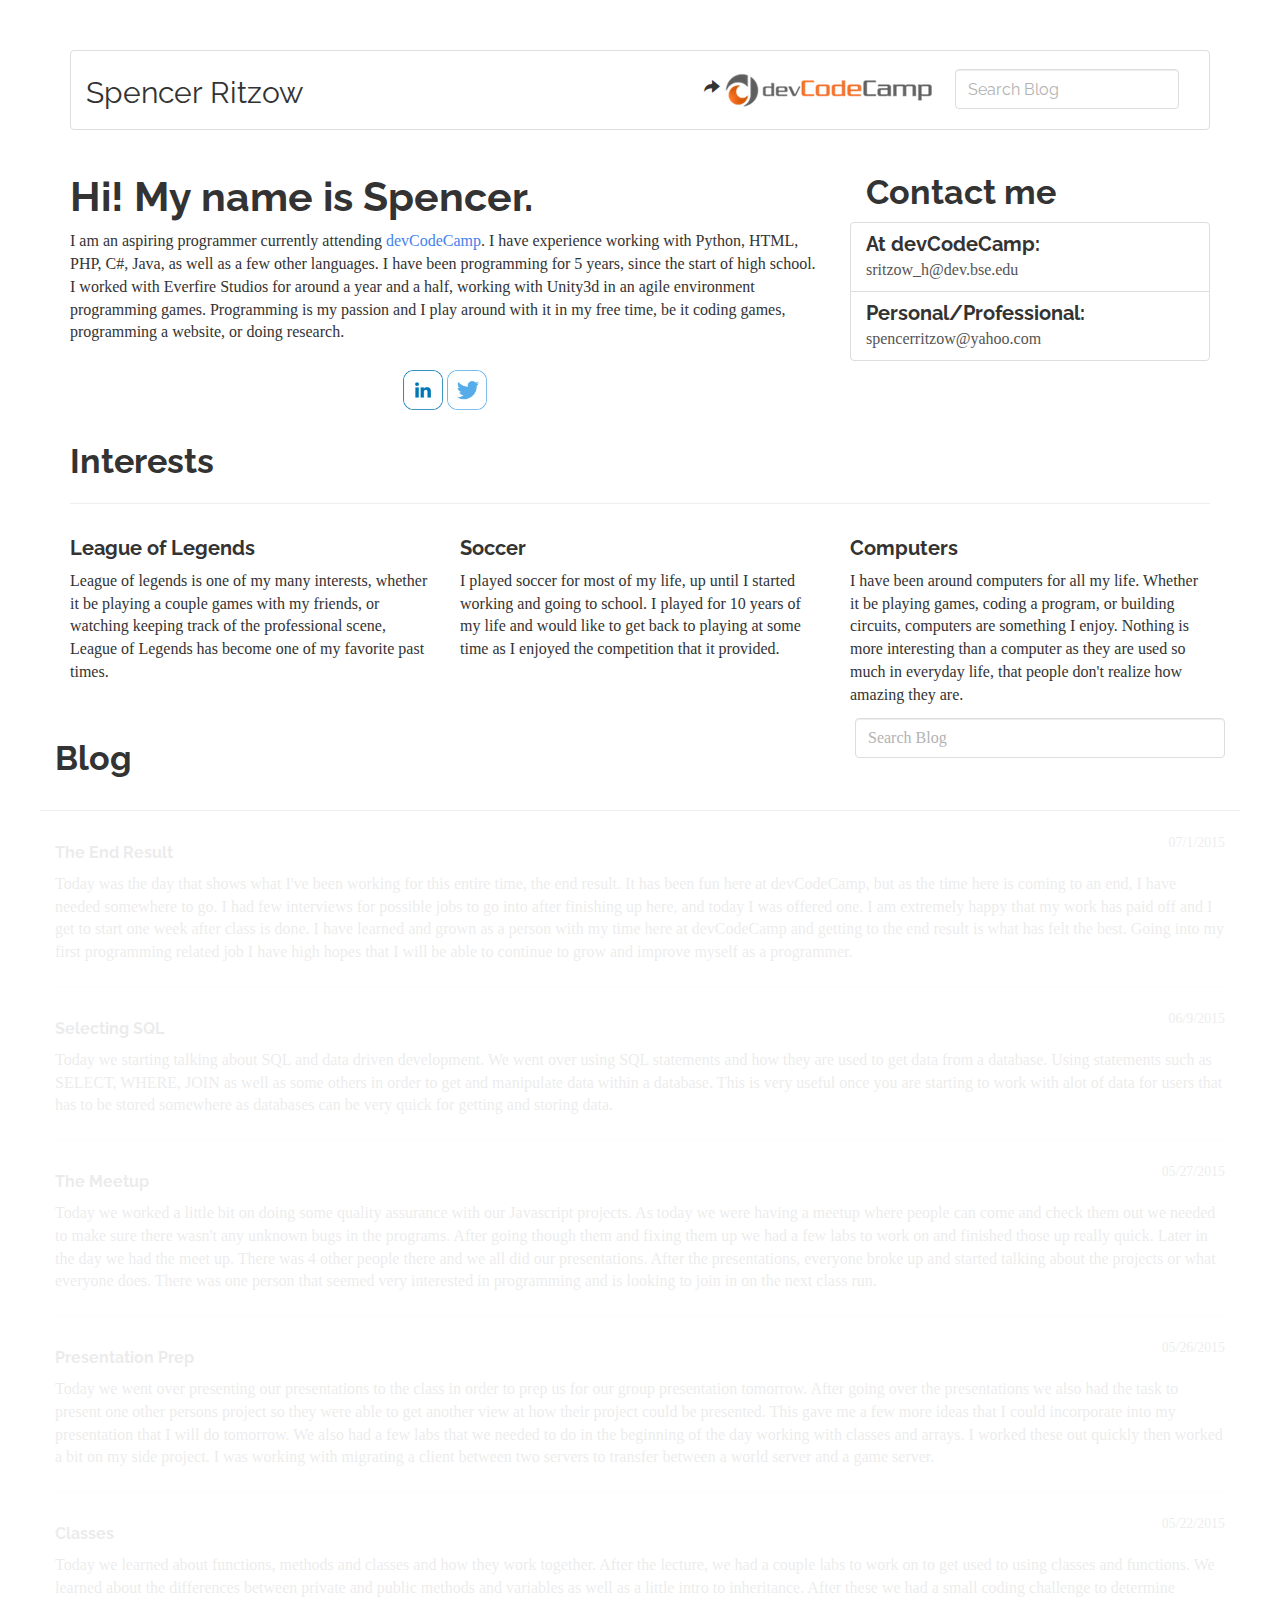
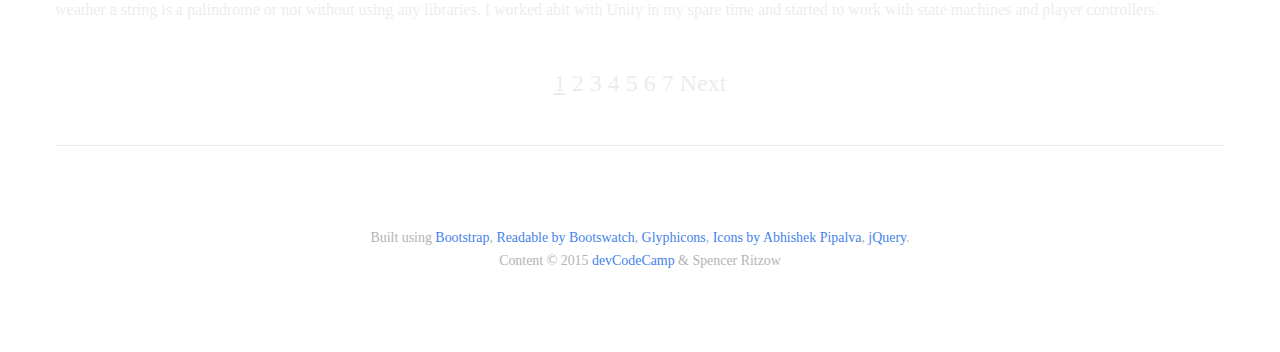
<file: index.html>
<!DOCTYPE html>
<html lang="en">
  <head>
    <meta charset="utf-8">
    <meta http-equiv="X-UA-Compatible" content="IE=edge">
    <meta name="viewport" content="width=device-width, initial-scale=1">
    <link rel="icon" href="favicon.ico">

    <title>Blog</title>

    <!-- CSS -->
    <link href="assets/css/bootstrap.css" rel="stylesheet">
    <link href="assets/css/bootswatch.css" rel="stylesheet">

    <!-- HTML5 shim and Respond.js for IE8 support of HTML5 elements and media queries -->
    <!--[if lt IE 9]>
      <script src="assets/js/html5shiv.min.js"></script>
      <script src="assets/js/respond.min.js"></script>
    <![endif]-->

    <style>
    .sicon {
    	height:40px;
    	margin-top: 15px;
    	vertical-align: bottom;
    }
	</style>
	
  </head>
  
<body>
<div class="container">
	<nav class="navbar navbar-inverse">
		<div class="container-fluid">
			<div class="navbar-header">
			<button type="button" class="navbar-toggle collapsed" data-toggle="collapse" data-target="#bs-example-navbar-collapse-2">
				<span class="sr-only">Toggle navigation</span>
				<span class="icon-bar"></span>
				<span class="icon-bar"></span>
				<span class="icon-bar"></span>
			</button>
			<a class="navbar-brand" href="#">Spencer Ritzow</a>
		</div>
		<div class="collapse navbar-collapse" id="bs-example-navbar-collapse-2">
			<ul class="nav navbar-nav">
			</ul>
			<ul class="nav navbar-nav navbar-right">
				<li><a href="http://www.devcodecamp.com" target="_blank"><span class="glyphicon glyphicon-share-alt" aria-hidden="true"></span> <img src="assets/img/devcodecamp.png" alt="devcodecamp"></a></li>	
				<li><input type="text" id="search-second" class="form-control" placeholder="Search Blog" style="float:right; margin-top:18px;"></li>

			</ul>
		</div>
	</nav>
	<div id = "information">
		<div class="row">
			<div class="col-md-8">
				<h1>Hi! My name is Spencer.</h1> 
				<p>I am an aspiring programmer currently attending <a href="http://www.devcodecamp.com/" target="_blank">devCodeCamp</a>. I have experience working with Python, HTML, PHP, C#, Java, as well as a few other languages. I have been programming for 5 years, since the start of high school. I worked with Everfire Studios for around a year and a half, working with Unity3d in an agile environment programming games. Programming is my passion and I play around with it in my free time, be it coding games, programming a website, or doing research.</p>
				<center>

				<p>
					<a href="https://www.linkedin.com/in/spencerritzow" target="_blank"><img class="sicon" src="assets/img/in.png" alt="linkedin"></a>
					<a href="https://twitter.com/SpencerRitzow" target="_blank"><img class="sicon" src="assets/img/tw.png" alt="twitter"></a>
					<!--<a href="#" target="_blank"><img class="sicon" src="assets/img/is.png" alt="instagram"></a>-->
				</p>
				</center>
			</div>
			<div class="col-md-4">
				<h2>&nbsp;&nbsp;Contact me</h2>
				<div class="list-group">
					<a href="mailto:sritzow_h@dev.bse.edu" target="_top" class="list-group-item">
						<h4 class="list-group-item-heading">At devCodeCamp:</h4>
						<p class="list-group-item-text">sritzow_h@dev.bse.edu</p>
					</a>
					<a href="mailto:spencerritzow@yahoo.com" target="_top" class="list-group-item">
						<h4 class="list-group-item-heading">Personal/Professional:</h4>
						<p class="list-group-item-text">spencerritzow@yahoo.com</p>
					</a>


				</div>
			</div>
		</div>
		  
		<div class="row">
			<div class="col-md-12">
				<h2>Interests</h2>
				<hr/>
			</div>
		</div>

		<div class="row">
			<div class="col-sm-4">
				<h4>League of Legends</h4>
				<p>League of legends is one of my many interests, whether it be playing a couple games with my friends, or watching keeping track of the professional scene, League of Legends has become one of my favorite past times.</p>
			</div>
			<div class="col-sm-4">
				<h4>Soccer</h4>
				<p>I played soccer for most of my life, up until I started working and going to school. I played for 10 years of my life and would like to get back to playing at some time as I enjoyed the competition that it provided.</p>
			</div>
			<div class="col-sm-4">
				<h4>Computers</h4>
				<p>I have been around computers for all my life. Whether it be playing games, coding a program, or building circuits, computers are something I enjoy. Nothing is more interesting than a computer as they are used so much in everyday life, that people don't realize how amazing they are.</p>
			</div>
		</div>

		<div id="blogheader" class="row">
			<!--    Your blog header and search bar will eventually go here. Ignore this comment for now. -->
			<div class="row"> 
				<div class="col-md-8"> 
					<h2>Blog</h2> 
				</div> 
				<div class="col-md-4"> 
					<span style="height:50px;"> </span> 
					<input type='text' class='search form-control' id='search2' name="search2" placeholder="Search Blog" style="float:right;" /> 
				</div> 
			</div> 
		</div>
	</div>
	
	<div id="blogcontent" class="row">
    	<div class="row"> 
			<hr/> 
		</div> 

		<div id="blog" class="row"> 
		<!-- blog posts are generated here --> 
		</div> 
	</div>

   <div class="row">
	<hr/>
	<footer class="text-center">
	    <p class="text-muted">
	    <small>
	    Built using
	    <a href="http://twitter.github.com/bootstrap/" target="_blank">Bootstrap</a>,
	    <a href="http://www.bootswatch.com" target="_blank">Readable by Bootswatch</a>,
	    <a href="http://glyphicons.com" target="_blank">Glyphicons</a>,
	    <a href="https://www.behance.net/abhishekpipalva" target="_blank">Icons by Abhishek Pipalva</a>,
	    <a href="http://www.jquery.com" target="_blank">jQuery</a>.
	    <br/>
	    Content &copy; 2015 <a href="http://www.devcodecamp.com/" target="_blank">devCodeCamp</a> &amp; Spencer Ritzow
	    </small>
	    </p>
	</footer>
    </div>		

</div><!-- /.container -->

<!--  JavaScript - Placed at the end of the document so the pages load faster -->
<script src="assets/js/jquery.js"></script>
<script src="assets/js/bootstrap.min.js"></script>
<script src="assets/js/blogger.js"></script>
</body>
</html>
</file>
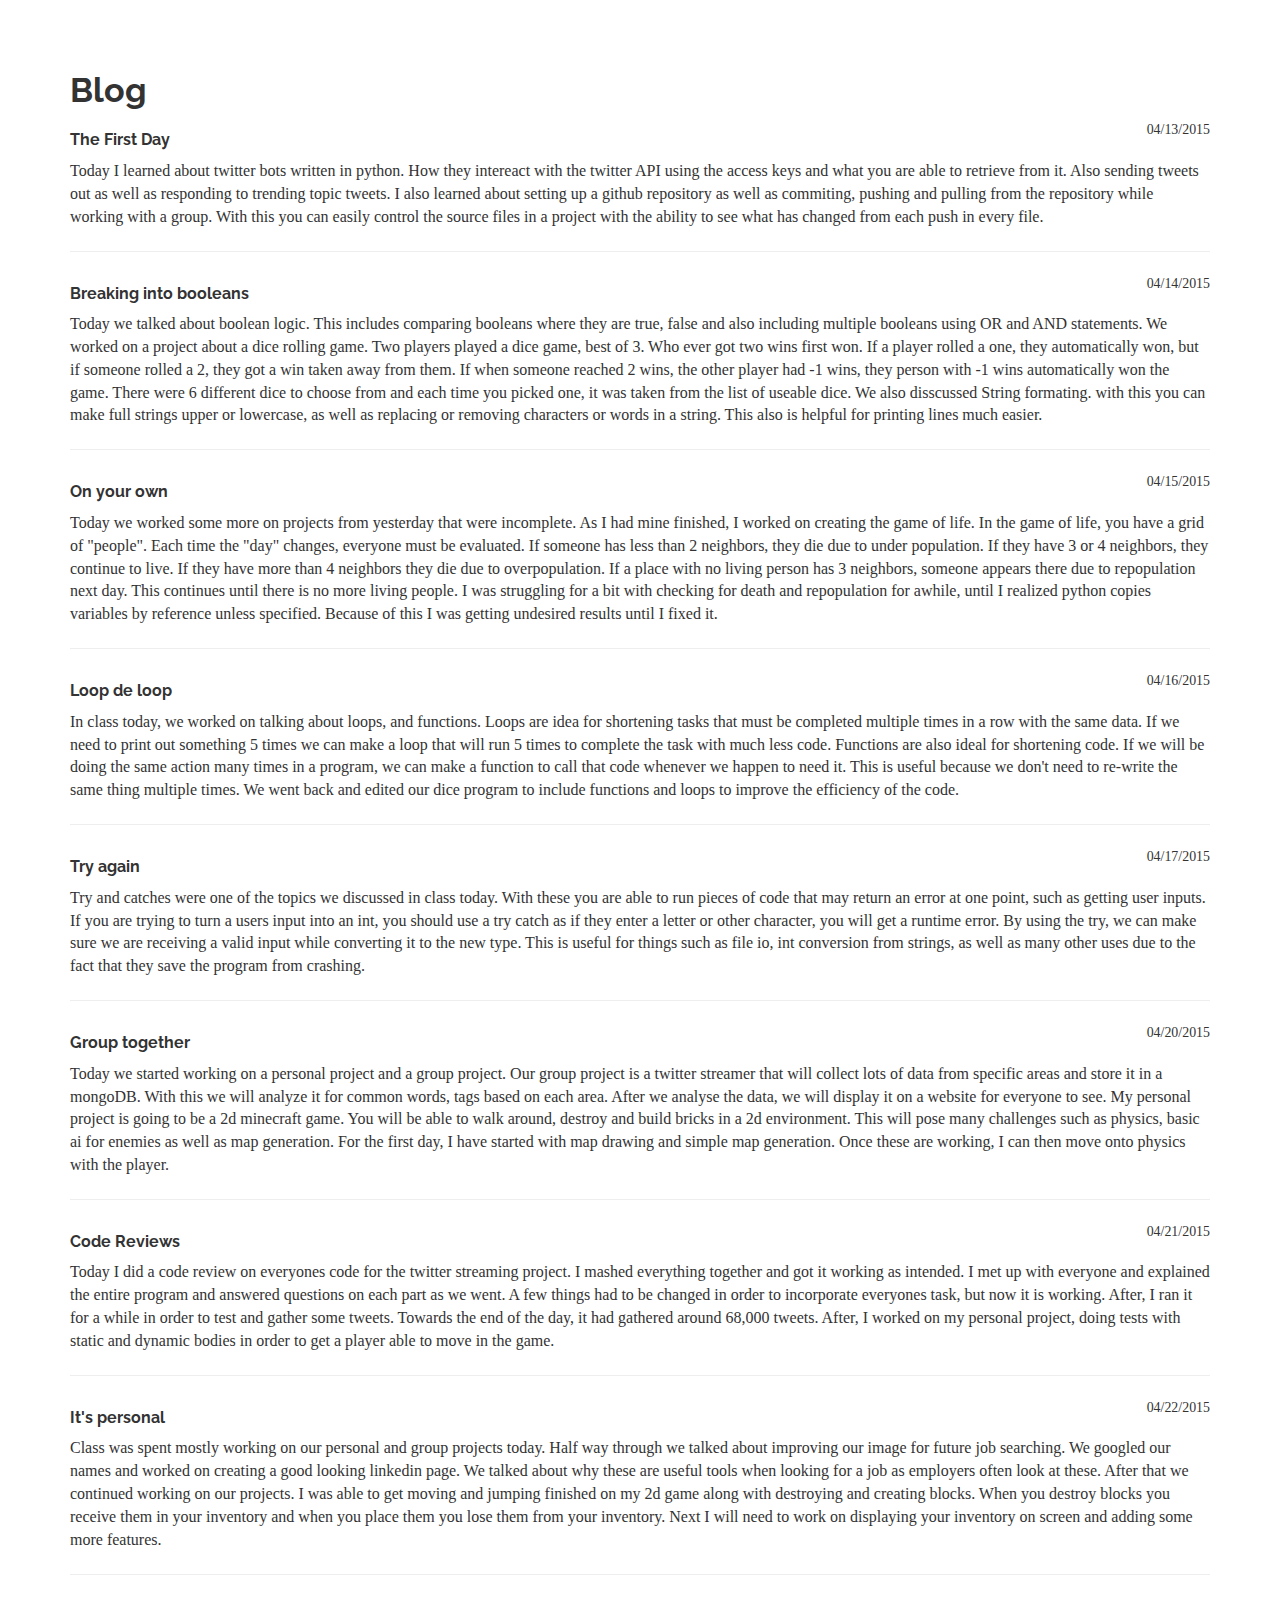
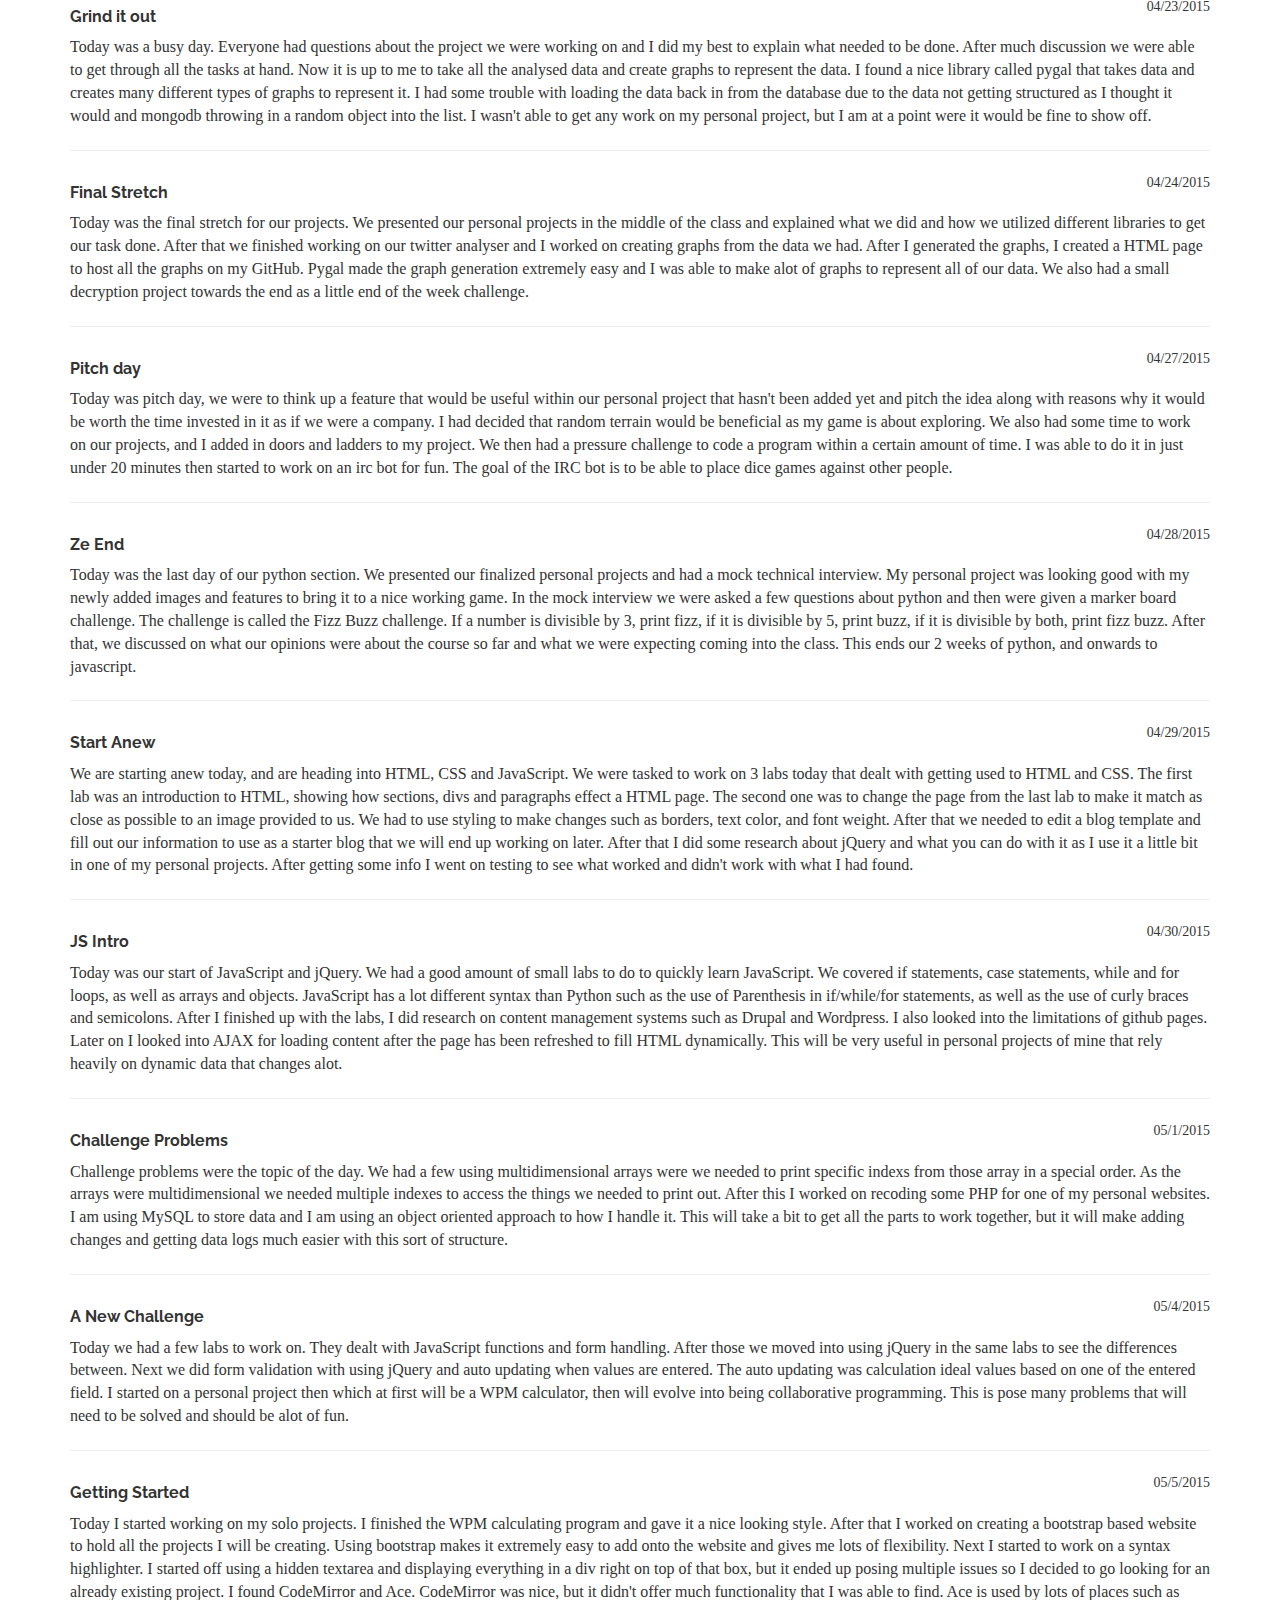
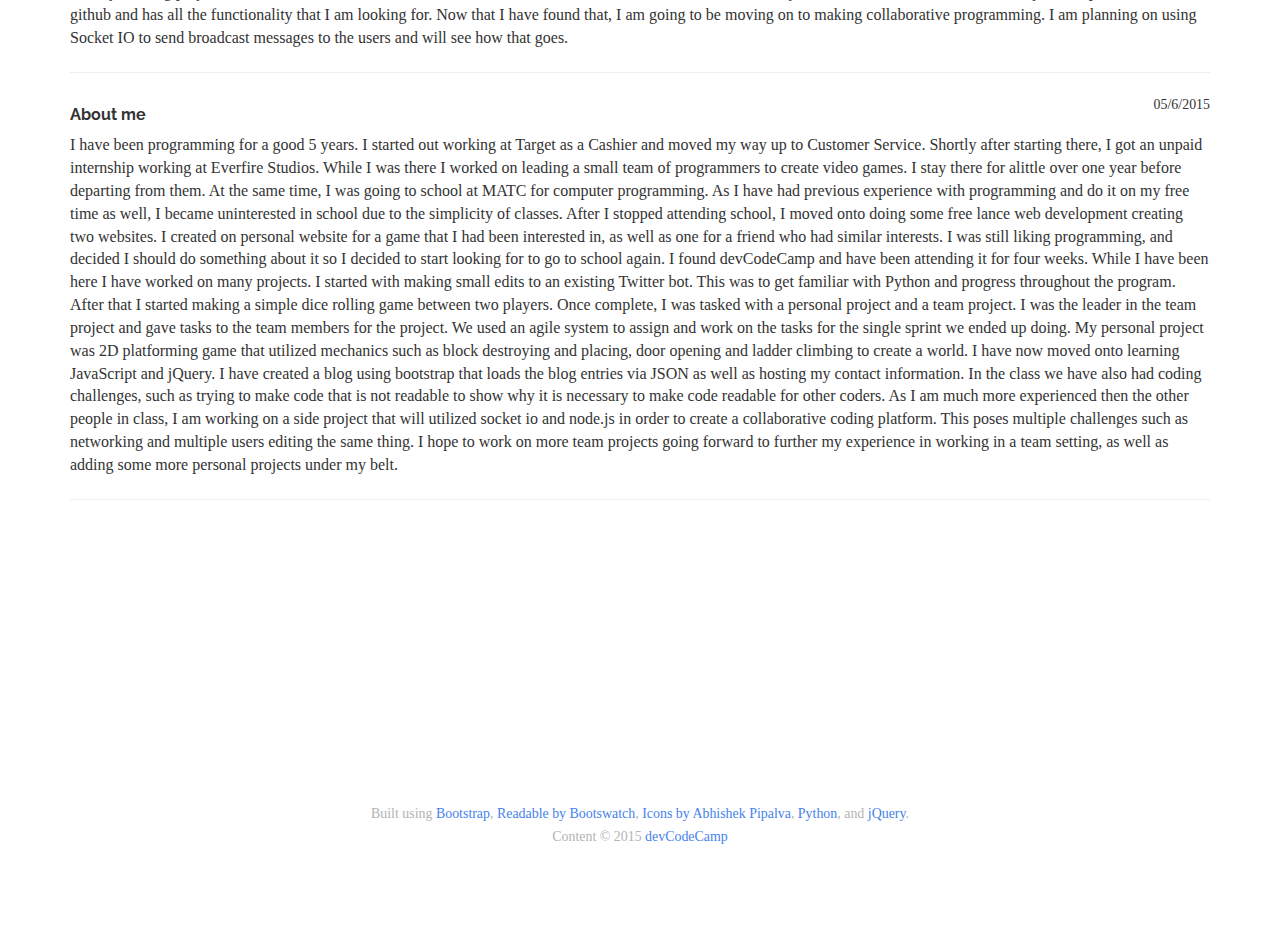
<file: blog.html>
<!DOCTYPE html>
<html lang="en">
<head>
<meta charset="utf-8">
<meta http-equiv="X-UA-Compatible" content="IE=edge">
<meta name="viewport" content="width=device-width, initial-scale=1">
<meta name="description" content="">
<meta name="author" content="">
<link rel="icon" href="favicon.ico">
<title>Blog</title>
<!-- CSS -->
<link href="assets/css/bootstrap.css" rel="stylesheet">
<link href="assets/css/bootswatch.css" rel="stylesheet">
<!-- HTML5 shim and Respond.js for IE8 support of HTML5 elements and media queries -->
<!--[if lt IE 9]>
<script src="assets/js/html5shiv.min.js"></script>
<script src="assets/js/respond.min.js"></script>
<![endif]-->
</head>
<body>
<div class="container">
<div class="row">
<div class="col-md-12">
<h2>Blog</h2>
</div>	
<hr/>
</div>










<!-- Blog posts are generated here -->
<div class="row">

	<div class="col-sm-12">
		<small><p class="muted" style="float:right;">04/13/2015</p></small>
		<h5>The First Day</h5>
		<p>Today I learned about twitter bots written in python. How they intereact with the twitter API using the access keys and what you are able to retrieve from it. Also sending tweets out as well as responding to trending topic tweets. I also learned about setting up a github repository as well as commiting, pushing and pulling from the repository while working with a group. With this you can easily control the source files in a project with the ability to see what has changed from each push in every file.</p>
		<hr/>
	</div>
	<div class="col-sm-12">
		<small><p class="muted" style="float:right;">04/14/2015</p></small>
		<h5>Breaking into booleans</h5>
		<p>Today we talked about boolean logic. This includes comparing booleans where they are true, false and also including multiple booleans using OR and AND statements. We worked on a project about a dice rolling game. Two players played a dice game, best of 3. Who ever got two wins first won. If a player rolled a one, they automatically won, but if someone rolled a 2, they got a win taken away from them. If when someone reached 2 wins, the other player had -1 wins, they person with -1 wins automatically won the game. There were 6 different dice to choose from and each time you picked one, it was taken from the list of useable dice. We also disscussed String formating. with this you can make full strings upper or lowercase, as well as replacing or removing characters or words in a string. This also is helpful for printing lines much easier.</p>
		<hr/>
	</div>
	<div class="col-sm-12">
		<small><p class="muted" style="float:right;">04/15/2015</p></small>
		<h5>On your own</h5>
		<p>Today we worked some more on projects from yesterday that were incomplete. As I had mine finished, I worked on creating the game of life. In the game of life, you have a grid of "people". Each time the "day" changes, everyone must be evaluated. If someone has less than 2 neighbors, they die due to under population. If they have 3 or 4 neighbors, they continue to live. If they have more than 4 neighbors they die due to overpopulation. If a place with no living person has 3 neighbors, someone appears there due to repopulation next day. This continues until there is no more living people. I was struggling for a bit with checking for death and repopulation for awhile, until I realized python copies variables by reference unless specified. Because of this I was getting undesired results until I fixed it.</p>
		<hr/>
	</div>
	<div class="col-sm-12">
		<small><p class="muted" style="float:right;">04/16/2015</p></small>
		<h5>Loop de loop</h5>
		<p>In class today, we worked on talking about loops, and functions. Loops are idea for shortening tasks that must be completed multiple times in a row with the same data. If we need to print out something 5 times we can make a loop that will run 5 times to complete the task with much less code. Functions are also ideal for shortening code. If we will be doing the same action many times in a program, we can make a function to call that code whenever we happen to need it. This is useful because we don't need to re-write the same thing multiple times. We went back and edited our dice program to include functions and loops to improve the efficiency of the code.</p>
		<hr/>
	</div>
	<div class="col-sm-12">
		<small><p class="muted" style="float:right;">04/17/2015</p></small>
		<h5>Try again</h5>
		<p>Try and catches were one of the topics we discussed in class today. With these you are able to run pieces of code that may return an error at one point, such as getting user inputs. If you are trying to turn a users input into an int, you should use a try catch as if they enter a letter or other character, you will get a runtime error. By using the try, we can make sure we are receiving a valid input while converting it to the new type. This is useful for things such as file io, int conversion from strings, as well as many other uses due to the fact that they save the program from crashing.</p>
		<hr/>
	</div>
	<div class="col-sm-12">
		<small><p class="muted" style="float:right;">04/20/2015</p></small>
		<h5>Group together</h5>
		<p>Today we started working on a personal project and a group project. Our group project is a twitter streamer that will collect lots of data from specific areas and store it in a mongoDB. With this we will analyze it for common words, tags based on each area. After we analyse the data, we will display it on a website for everyone to see. My personal project is going to be a 2d minecraft game. You will be able to walk around, destroy and build bricks in a 2d environment. This will pose many challenges such as physics, basic ai for enemies as well as map generation. For the first day, I have started with map drawing and simple map generation. Once these are working, I can then move onto physics with the player.</p>
		<hr/>
	</div>
	<div class="col-sm-12">
		<small><p class="muted" style="float:right;">04/21/2015</p></small>
		<h5>Code Reviews</h5>
		<p>Today I did a code review on everyones code for the twitter streaming project. I mashed everything together and got it working as intended. I met up with everyone and explained the entire program and answered questions on each part as we went. A few things had to be changed in order to incorporate everyones task, but now it is working. After, I ran it for a while in order to test and gather some tweets. Towards the end of the day, it had gathered around 68,000 tweets. After, I worked on my personal project, doing tests with static and dynamic bodies in order to get a player able to move in the game.</p>
		<hr/>
	</div>
	<div class="col-sm-12">
		<small><p class="muted" style="float:right;">04/22/2015</p></small>
		<h5>It's personal</h5>
		<p>Class was spent mostly working on our personal and group projects today. Half way through we talked about improving our image for future job searching. We googled our names and worked on creating a good looking linkedin page. We talked about why these are useful tools when looking for a job as employers often look at these. After that we continued working on our projects. I was able to get moving and jumping finished on my 2d game along with destroying and creating blocks. When you destroy blocks you receive them in your inventory and when you place them you lose them from your inventory. Next I will need to work on displaying your inventory on screen and adding some more features.</p>
		<hr/>
	</div>
	<div class="col-sm-12">
		<small><p class="muted" style="float:right;">04/23/2015</p></small>
		<h5>Grind it out</h5>
		<p>Today was a busy day. Everyone had questions about the project we were working on and I did my best to explain what needed to be done. After much discussion we were able to get through all the tasks at hand. Now it is up to me to take all the analysed data and create graphs to represent the data. I found a nice library called pygal that takes data and creates many different types of graphs to represent it. I had some trouble with loading the data back in from the database due to the data not getting structured as I thought it would and mongodb throwing in a random object into the list. I wasn't able to get any work on my personal project, but I am at a point were it would be fine to show off.</p>
		<hr/>
	</div>
	<div class="col-sm-12">
		<small><p class="muted" style="float:right;">04/24/2015</p></small>
		<h5>Final Stretch</h5>
		<p>Today was the final stretch for our projects. We presented our personal projects in the middle of the class and explained what we did and how we utilized different libraries to get our task done. After that we finished working on our twitter analyser and I worked on creating graphs from the data we had. After I generated the graphs, I created a HTML page to host all the graphs on my GitHub. Pygal made the graph generation extremely easy and I was able to make alot of graphs to represent all of our data. We also had a small decryption project towards the end as a little end of the week challenge.</p>
		<hr/>
	</div>
	<div class="col-sm-12">
		<small><p class="muted" style="float:right;">04/27/2015</p></small>
		<h5>Pitch day</h5>
		<p>Today was pitch day, we were to think up a feature that would be useful within our personal project that hasn't been added yet and pitch the idea along with reasons why it would be worth the time invested in it as if we were a company. I had decided that random terrain would be beneficial as my game is about exploring. We also had some time to work on our projects, and I added in doors and ladders to my project. We then had a pressure challenge to code a program within a certain amount of time. I was able to do it in just under 20 minutes then started to work on an irc bot for fun. The goal of the IRC bot is to be able to place dice games against other people.</p>
		<hr/>
	</div>
	<div class="col-sm-12">
		<small><p class="muted" style="float:right;">04/28/2015</p></small>
		<h5>Ze End</h5>
		<p>Today was the last day of our python section. We presented our finalized personal projects and had a mock technical interview. My personal project was looking good with my newly added images and features to bring it to a nice working game. In the mock interview we were asked a few questions about python and then were given a marker board challenge. The challenge is called the Fizz Buzz challenge. If a number is divisible by 3, print fizz, if it is divisible by 5, print buzz, if it is divisible by both, print fizz buzz. After that, we discussed on what our opinions were about the course so far and what we were expecting coming into the class. This ends our 2 weeks of python, and onwards to javascript.</p>
		<hr/>
	</div>
	<div class="col-sm-12">
		<small><p class="muted" style="float:right;">04/29/2015</p></small>
		<h5>Start Anew</h5>
		<p>We are starting anew today, and are heading into HTML, CSS and JavaScript. We were tasked to work on 3 labs today that dealt with getting used to HTML and CSS. The first lab was an introduction to HTML, showing how sections, divs and paragraphs effect a HTML page. The second one was to change the page from the last lab to make it match as close as possible to an image provided to us. We had to use styling to make changes such as borders, text color, and font weight. After that we needed to edit a blog template and fill out our information to use as a starter blog that we will end up working on later. After that I did some research about jQuery and what you can do with it as I use it a little bit in one of my personal projects. After getting some info I went on testing to see what worked and didn't work with what I had found.</p>
		<hr/>
	</div>
	<div class="col-sm-12">
		<small><p class="muted" style="float:right;">04/30/2015</p></small>
		<h5>JS Intro</h5>
		<p>Today was our start of JavaScript and jQuery. We had a good amount of small labs to do to quickly learn JavaScript. We covered if statements, case statements, while and for loops, as well as arrays and objects. JavaScript has a lot different syntax than Python such as the use of Parenthesis in if/while/for statements, as well as the use of curly braces and semicolons. After I finished up with the labs, I did research on content management systems such as Drupal and Wordpress. I also looked into the limitations of github pages. Later on I looked into AJAX for loading content after the page has been refreshed to fill HTML dynamically. This will be very useful in personal projects of mine that rely heavily on dynamic data that changes alot.</p>
		<hr/>
	</div>
	<div class="col-sm-12">
		<small><p class="muted" style="float:right;">05/1/2015</p></small>
		<h5>Challenge Problems</h5>
		<p>Challenge problems were the topic of the day. We had a few using multidimensional arrays were we needed to print specific indexs from those array in a special order. As the arrays were multidimensional we needed multiple indexes to access the things we needed to print out. After this I worked on recoding some PHP for one of my personal websites. I am using MySQL to store data and I am using an object oriented approach to how I handle it. This will take a bit to get all the parts to work together, but it will make adding changes and getting data logs much easier with this sort of structure.</p>
		<hr/>
	</div>
	<div class="col-sm-12">
		<small><p class="muted" style="float:right;">05/4/2015</p></small>
		<h5>A New Challenge</h5>
		<p>Today we had a few labs to work on. They dealt with JavaScript functions and form handling. After those we moved into using jQuery in the same labs to see the differences between. Next we did form validation with using jQuery and auto updating when values are entered. The auto updating was calculation ideal values based on one of the entered field. I started on a personal project then which at first will be a WPM calculator, then will evolve into being collaborative programming. This is pose many problems that will need to be solved and should be alot of fun.</p>
		<hr/>
	</div>
	<div class="col-sm-12">
		<small><p class="muted" style="float:right;">05/5/2015</p></small>
		<h5>Getting Started</h5>
		<p>Today I started working on my solo projects. I finished the WPM calculating program and gave it a nice looking style. After that I worked on creating a bootstrap based website to hold all the projects I will be creating. Using bootstrap makes it extremely easy to add onto the website and gives me lots of flexibility. Next I started to work on a syntax highlighter. I started off using a hidden textarea and displaying everything in a div right on top of that box, but it ended up posing multiple issues so I decided to go looking for an already existing project. I found CodeMirror and Ace. CodeMirror was nice, but it didn't offer much functionality that I was able to find. Ace is used by lots of places such as github and has all the functionality that I am looking for. Now that I have found that, I am going to be moving on to making collaborative programming. I am planning on using Socket IO to send broadcast messages to the users and will see how that goes.</p>
		<hr/>
	</div>
	<div class="col-sm-12">
		<small><p class="muted" style="float:right;">05/6/2015</p></small>
		<h5>About me</h5>
		<p>I have been programming for a good 5 years. I started out working at Target as a Cashier and moved my way up to Customer Service. Shortly after starting there, I got an unpaid internship working at Everfire Studios. While I was there I worked on leading a small team of programmers to create video games. I stay there for alittle over one year before departing from them. At the same time, I was going to school at MATC for computer programming. As I have had previous experience with programming and do it on my free time as well, I became uninterested in school due to the simplicity of classes. After I stopped attending school, I moved onto doing some free lance web development creating two websites. I created on personal website for a game that I had been interested in, as well as one for a friend who had similar interests. I was still liking programming, and decided I should do something about it so I decided to start looking for to go to school again. I found devCodeCamp and have been attending it for four weeks. While I have been here I have worked on many projects. I started with making small edits to an existing Twitter bot. This was to get familiar with Python and progress throughout the program. After that I started making a simple dice rolling game between two players. Once complete, I was tasked with a personal project and a team project. I was the leader in the team project and gave tasks to the team members for the project. We used an agile system to assign and work on the tasks for the single sprint we ended up doing. My personal project was 2D platforming game that utilized mechanics such as block destroying and placing, door opening and ladder climbing to create a world. I have now moved onto learning JavaScript and jQuery. I have created a blog using bootstrap that loads the blog entries via JSON as well as hosting my contact information. In the class we have also had coding challenges, such as trying to make code that is not readable to show why it is necessary to make code readable for other coders. As I am much more experienced then the other people in class, I am working on a side project that will utilized socket io and node.js in order to create a collaborative coding platform. This poses multiple challenges such as networking and multiple users editing the same thing. I hope to work on more team projects going forward to further my experience in working in a team setting, as well as adding some more personal projects under my belt.</p>
		<hr/>
	</div>
</div>










<div class="row">
<p><span style="height:200px; line-height:200px">&nbsp;</span></p>
<footer class="text-center">
<p class="text-muted">
<small>Built using
<a href="http://twitter.github.com/bootstrap/" target="_blank">Bootstrap</a>,
<a href="http://www.bootswatch.com" target="_blank">Readable by Bootswatch</a>,
<a href="https://www.behance.net/abhishekpipalva" target="_blank">Icons by Abhishek Pipalva</a>,
<a href="https://www.python.org" target="_blank">Python</a>, and 
<a href="http://www.jquery.com" target="_blank">jQuery</a>.
<br/>
Content &copy; 2015 <a href="http://www.devcodecamp.com/" target="_blank">devCodeCamp</a>
</small>
</p>
</footer>
</div>	
</div><!-- /.container -->
<!--  JavaScript - Placed at the end of the document so the pages load faster -->
<script src="assets/js/jquery.js"></script>
<script src="assets/js/bootstrap.min.js"></script>
</body>
</html>
</file>
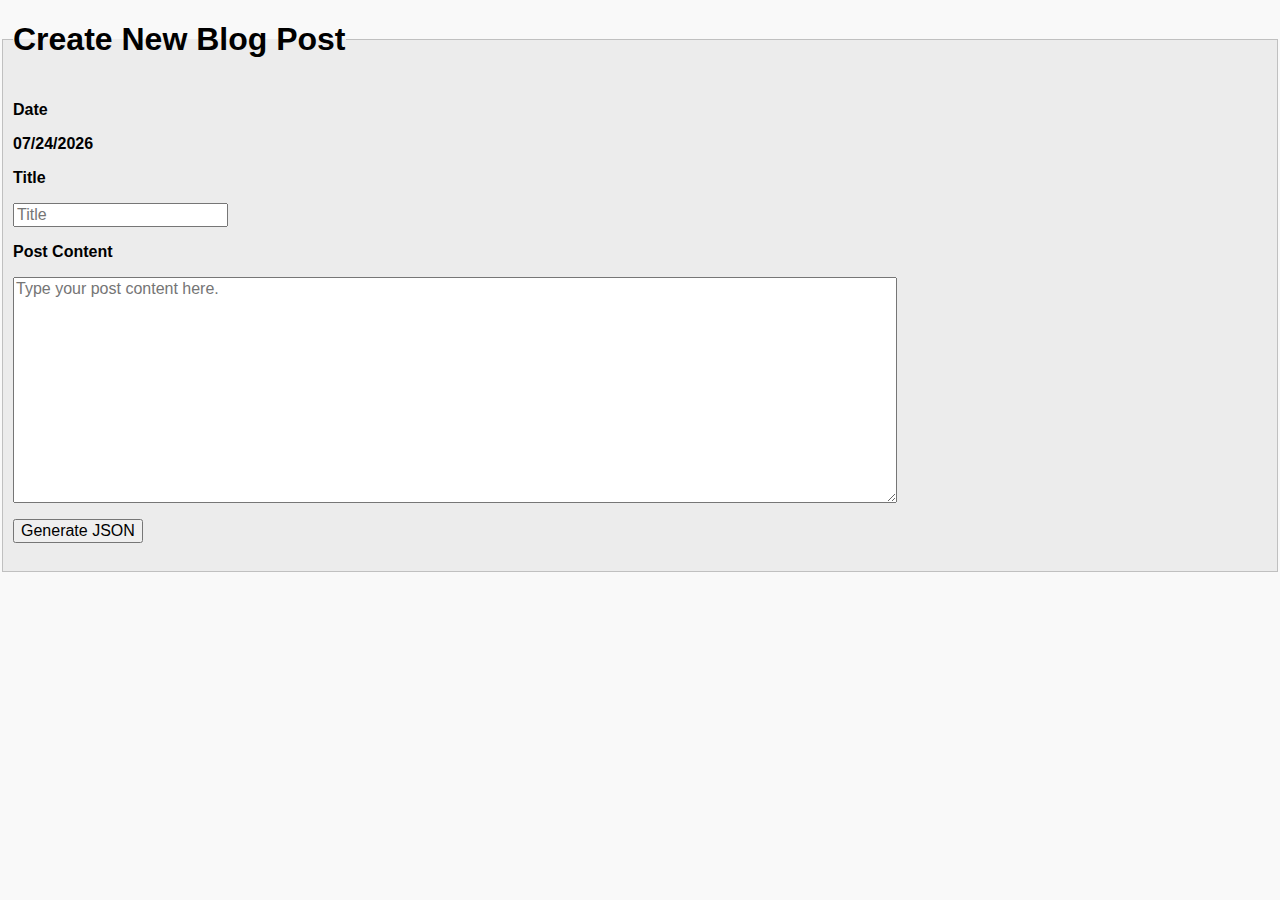
<file: generator.html>
<!DOCTYPE html>
<html lang="en">
<head>
<meta charset="utf-8">
<meta http-equiv="X-UA-Compatible" content="IE=edge">
<meta name="viewport" content="width=device-width, initial-scale=1">
<meta name="author" content="Nick Jaeger">

<title>Blogger</title>
        <link rel="stylesheet" type="text/css" href="assets/css/normalize.css" />
<style>
textarea {
	width: 70%; 
	height: 220px;
}
body, html {
	background-color: #f9f9f9;
}
fieldset {
	background-color: #ececec;
}
</style>
</head>
<body>


<div id="getnewpost" class="row">
	<form id="blogform" method="get" action="" onsubmit="post();">
		  <fieldset>
		    <legend><h1>Create New Blog Post</h1></legend>
		    <p><label><strong>Date</strong></label></p>
		    <p id="ddd"><label><strong></strong></label></p>
		    <p><label for="h"><strong>Title</strong></label></p>
		    <p><input id="h" name="h" type="text" placeholder="Title" required></p>
		    <p><label for="c"><strong>Post Content</strong></label></p>
		    <p><textarea id="c" name="c" placeholder="Type your post content here." required></textarea></p>
		    <p><input class="submit" type="submit" value="Generate JSON"></p>
		  </fieldset>
	</form>
</div>
<div id="json" class="row">
</div>

<script src="assets/js/jquery.js"></script>
<script src="assets/js/postgen.js"></script>
<script src="assets/js/jquery.validate.min.js"></script>


</body>
</html>
</file>
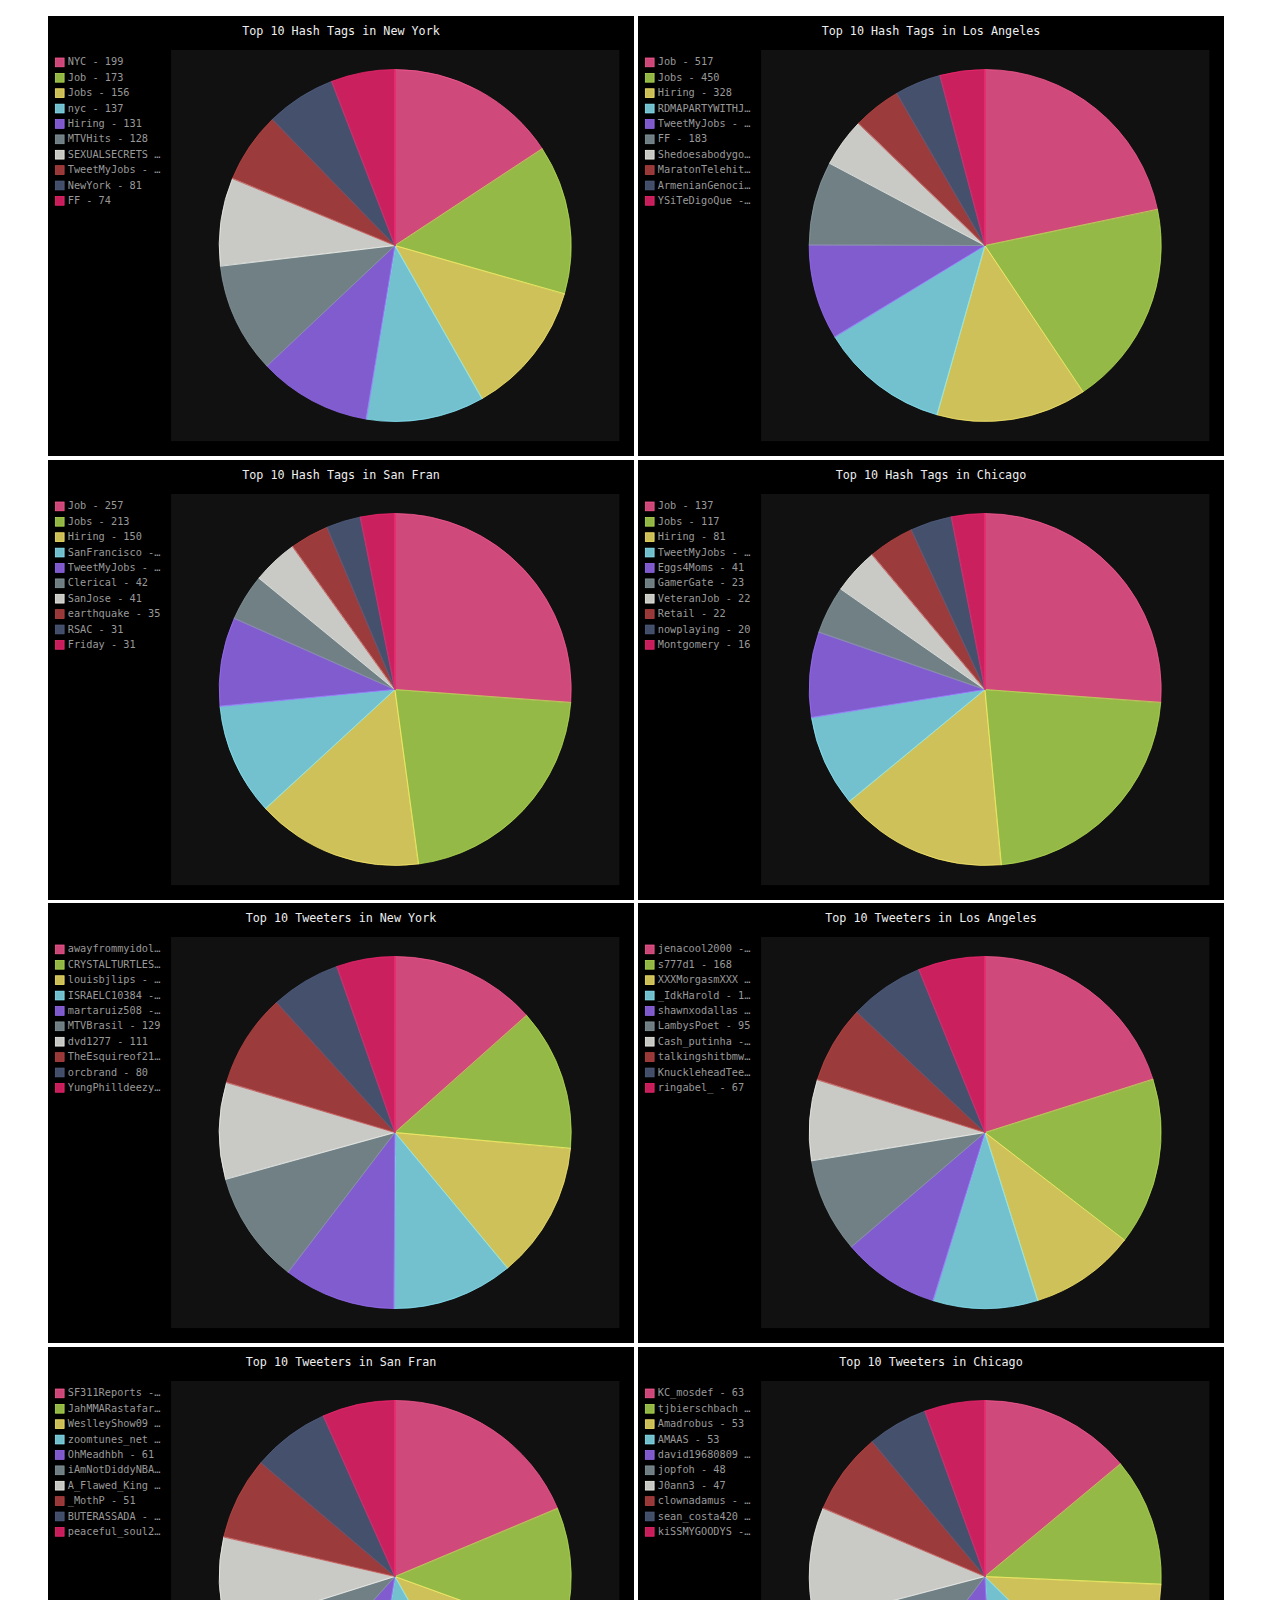
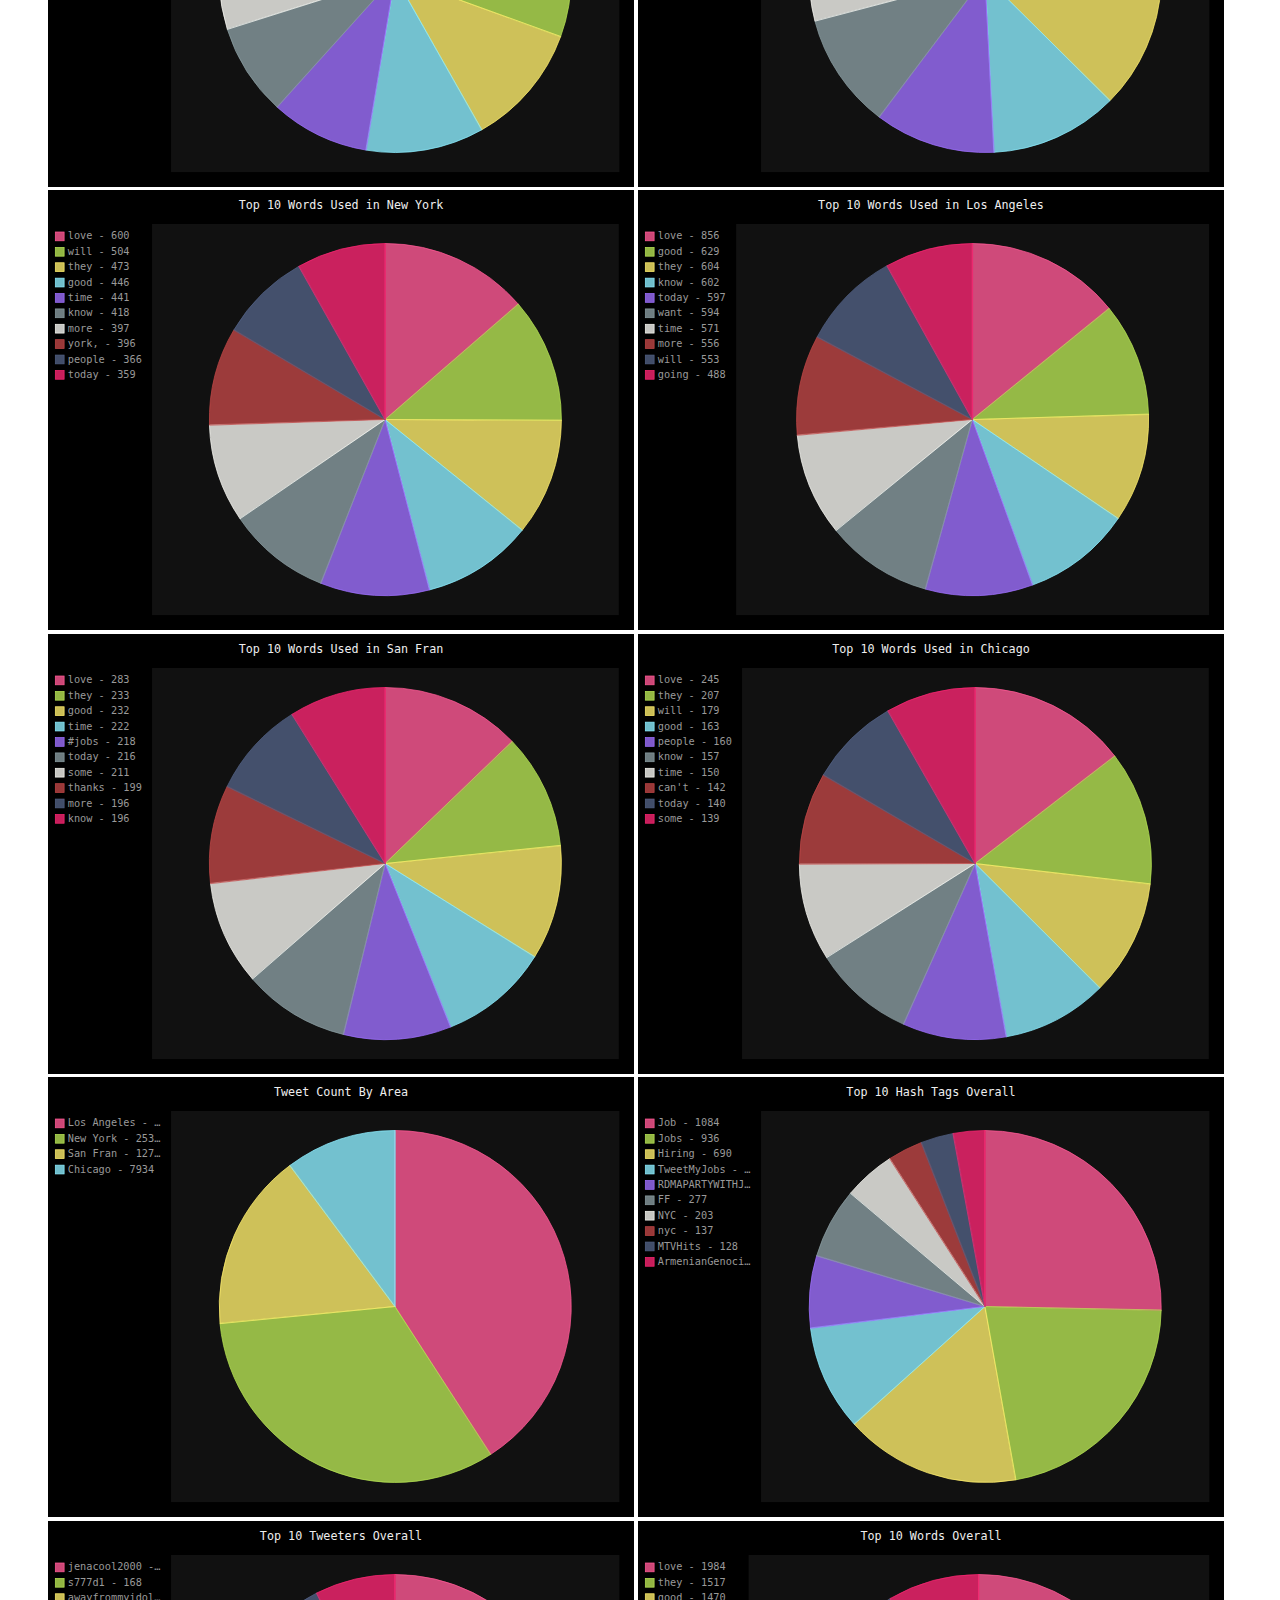
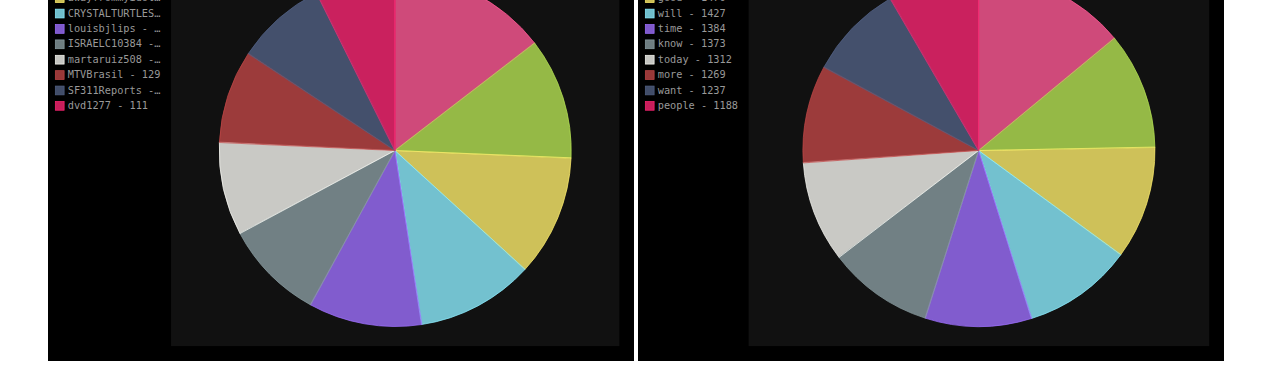
<file: other.html>
<!DOCTYPE html>
<html>
  <head>
    <!-- ... -->
	<style>
	embed {
		width:49.5%;
	}
	</style>
  </head>
  <body>
    <figure>
      <embed type="image/svg+xml" src="charts/New York_hash_pie_chart.svg" />
	  <embed type="image/svg+xml" src="charts/Los Angeles_hash_pie_chart.svg" />
	  <embed type="image/svg+xml" src="charts/San Fran_hash_pie_chart.svg" />
	  <embed type="image/svg+xml" src="charts/Chicago_hash_pie_chart.svg" />
	  
	  <embed type="image/svg+xml" src="charts/New York_name_pie_chart.svg" />
	  <embed type="image/svg+xml" src="charts/Los Angeles_name_pie_chart.svg" />
	  <embed type="image/svg+xml" src="charts/San Fran_name_pie_chart.svg" />
	  <embed type="image/svg+xml" src="charts/Chicago_name_pie_chart.svg" />
	  
	  <embed type="image/svg+xml" src="charts/New York_word_pie_chart.svg" />
	  <embed type="image/svg+xml" src="charts/Los Angeles_word_pie_chart.svg" />
	  <embed type="image/svg+xml" src="charts/San Fran_word_pie_chart.svg" />
	  <embed type="image/svg+xml" src="charts/Chicago_word_pie_chart.svg" />
	  
	  <embed type="image/svg+xml" src="charts/count_area_pie_chart.svg" />
	  <embed type="image/svg+xml" src="charts/total_hash_pie_chart.svg" />
	  <embed type="image/svg+xml" src="charts/total_name_pie_chart.svg" />
	  <embed type="image/svg+xml" src="charts/total_word_pie_chart.svg" />
    </figure>
  </body>
</html>
</file>
<file: assets/css/bootswatch.css>
body{padding-top:50px}body>.navbar{-webkit-transition:background-color 300ms ease-in;transition:background-color 300ms ease-in}@media (min-width:768px){body>.navbar-transparent{background-color:transparent}body>.navbar-transparent .navbar-nav>.open>a{background-color:transparent!important}}#home{padding-top:0}#home .navbar-brand{padding:13.5px 15px 12.5px}#home .navbar-brand>img{display:inline;margin:0 10px;height:100%}#banner{min-height:300px;border-bottom:none}.page-header h1{font-size:4em}.bs-docs-section{margin-top:8em}.bs-component{position:relative}.bs-component .modal{position:relative;top:auto;right:auto;left:auto;bottom:auto;z-index:1;display:block}.bs-component .modal-dialog{width:90%}.bs-component .popover{position:relative;display:inline-block;width:220px;margin:20px}#source-button{position:absolute;top:0;right:0;z-index:100;font-weight:700}.nav-tabs{margin-bottom:15px}.progress{margin-bottom:10px}footer{margin:5em 0}footer li{float:left;margin-right:1.5em;margin-bottom:1.5em}footer p{clear:left;margin-bottom:0}.splash{padding:9em 0 2em;background-color:#141d27;background-image:url(../img/bg.jpg);background-size:cover;background-attachment:fixed;color:#fff;text-align:center}.splash .logo{width:160px}.splash h1{font-size:3em}.splash #social{margin:2em 0}.splash .alert{margin:2em 0}.section-tout{padding:4em 0 3em;border-bottom:1px solid rgba(0,0,0,.05);background-color:#eaf1f1}.section-tout .fa{margin-right:.5em}.section-tout p{margin-bottom:3em}.section-preview{padding:4em 0 4em}.section-preview .preview{margin-bottom:4em;background-color:#eaf1f1}.section-preview .preview .image{position:relative}.section-preview .preview .image:before{box-shadow:inset 0 0 0 1px rgba(0,0,0,.1);position:absolute;top:0;left:0;width:100%;height:100%;content:"";pointer-events:none}.section-preview .preview .options{padding:1em 2em 2em;border:1px solid rgba(0,0,0,.05);border-top:none;text-align:center}.section-preview .preview .options p{margin-bottom:2em}.section-preview .dropdown-menu{text-align:left}.section-preview .lead{margin-bottom:2em}@media (max-width:767px){.section-preview .image img{width:100%}}.sponsor{text-align:center}.sponsor a:hover{text-decoration:none}@media (max-width:767px){.splash{padding-top:4em}.splash .logo{width:100px}.splash h1{font-size:2em}#banner{margin-bottom:2em;text-align:center}}
</file>
